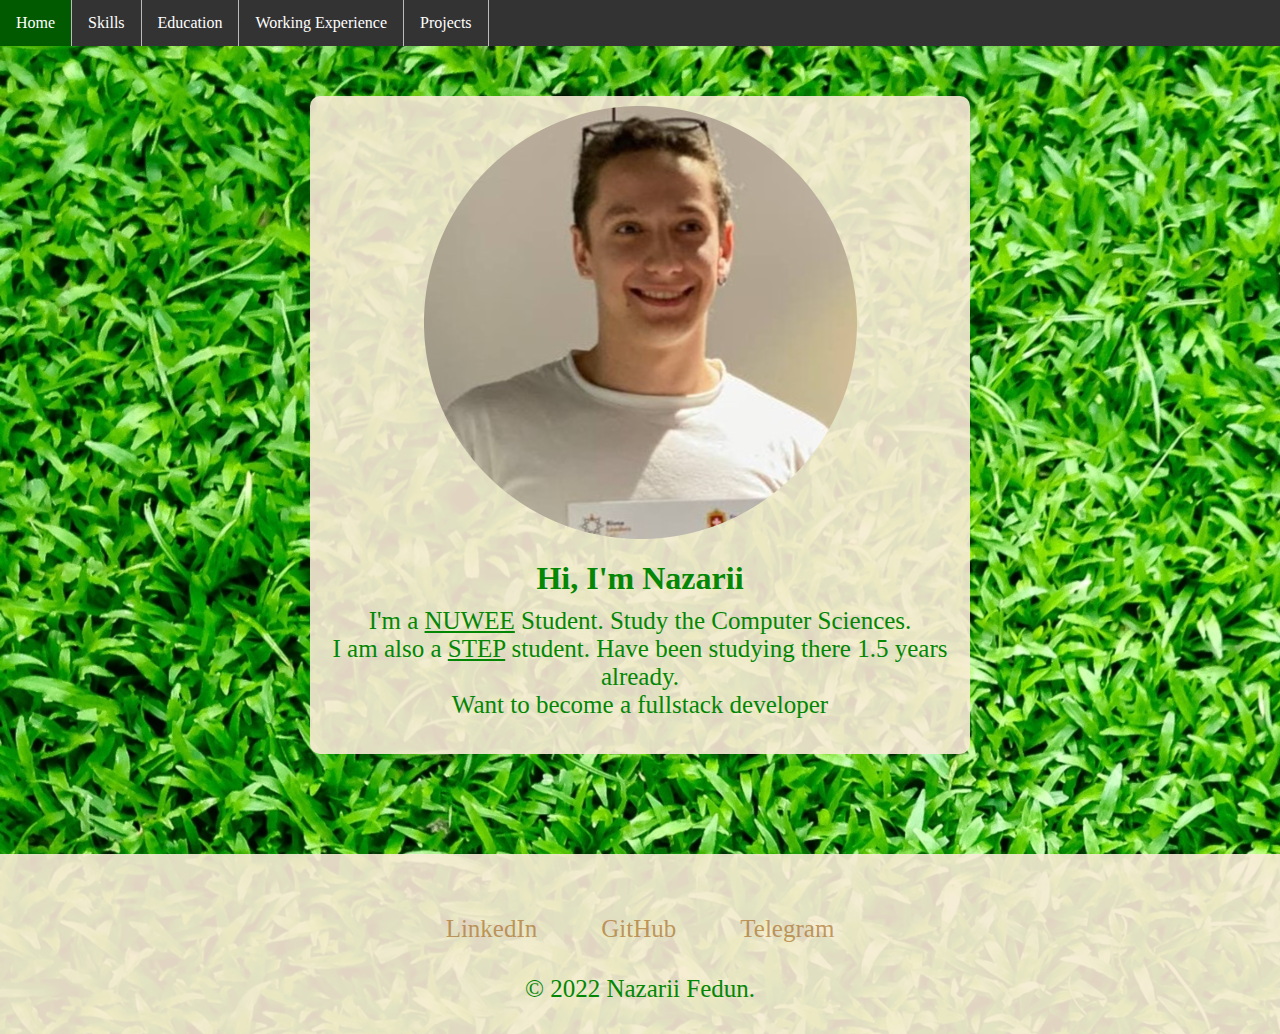
<file: index.html>
﻿<!DOCTYPE html>
<html>
<head>
    <meta charset="utf-8" />
    <title>About Me</title>
    <link href="styles/scss/menu.css" rel="stylesheet" />
    <link href="styles/scss/site.css" rel="stylesheet" />
</head>
<body>
    <div class="navbar-container">
        <ul>
            <li class="active"><a class="current" href="/">Home</a></li>
            <li><a href="skills.html">Skills</a></li>
            <li><a href="education.html">Education</a></li>
            <li><a href="working_exp.html">Working Experience</a></li>
            <li><a href="projects.html">Projects</a></li>
        </ul>
    </div>

    <div class="container">
        <img src="images/me.png" alt="Me-Photo" />
        <h1>Hi, I'm Nazarii</h1>
        <p>
            I'm a <a href="https://nuwm.edu.ua/" target="_blank">NUWEE</a> Student. Study the Computer Sciences.<br />
            I am also a  <a href="https://rivne.itstep.org/" target="_blank">STEP</a> student. Have been studying there 1.5 years already.<br />
            Want to become a fullstack developer
        </p>
    </div>

    <div class="footer-container">
        <a class="footer-link" href="https://www.linkedin.com/in/nazar-fedun-50a193163/" target="_blank">LinkedIn</a>
        <a class="footer-link" href="https://github.com/nazaruha" target="_blank">GitHub</a>
        <a class="footer-link" href="https://t.me/Grushepad" target="_blank">Telegram</a>
        <p class="copyright">© 2022 Nazarii Fedun.</p>
    </div>
</body>
</html>
</file>
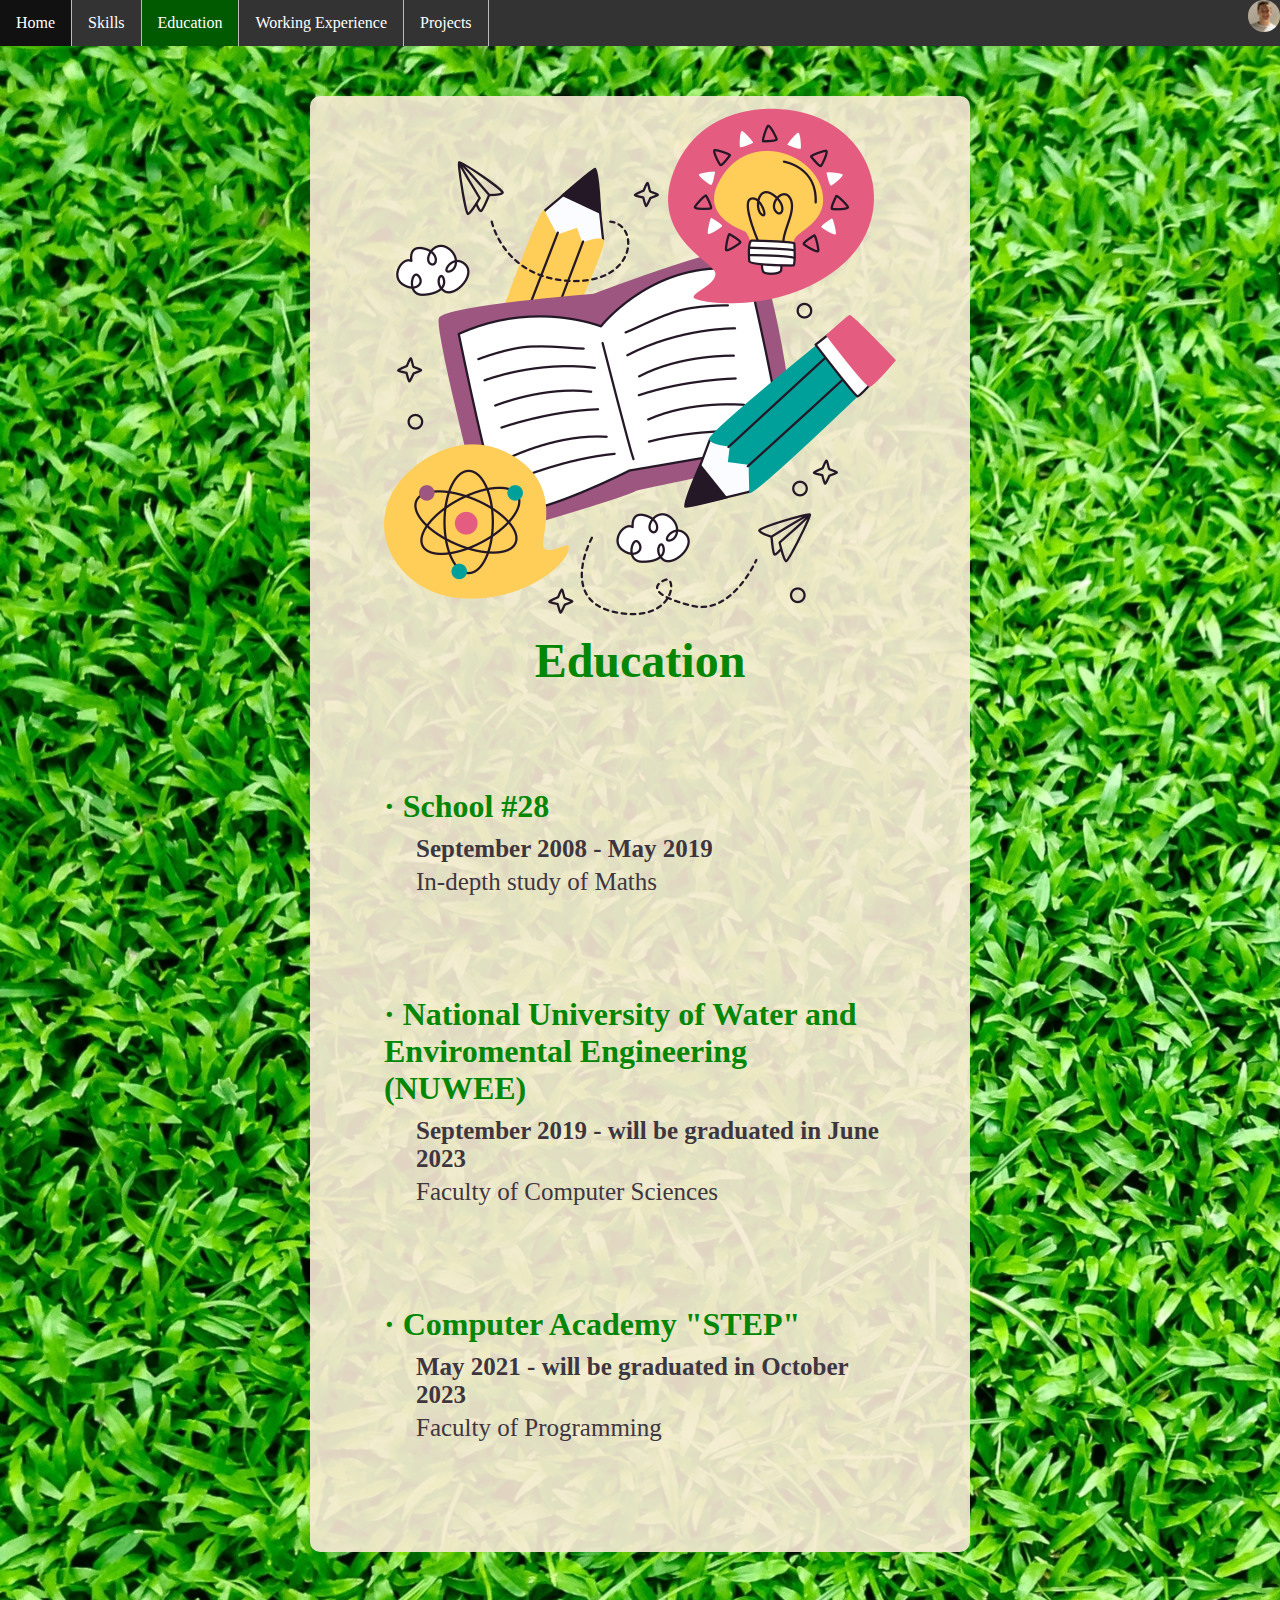
<file: education.html>
﻿<!DOCTYPE html>
<html>
<head>
    <meta charset="utf-8" />
    <title>Education</title>
    <link href="styles/scss/education.css" rel="stylesheet"/>
    <link href="styles/scss/site.css" rel="stylesheet"/>
    <link href="styles/scss/menu.css" rel="stylesheet"/>
</head>
<body>
    <div class="navbar-container">
        <ul>
            <li><a href="index.html">Home</a></li>
            <li><a href="skills.html">Skills</a></li>
            <li class="active"><a class="current" href="education.html">Education</a></li>
            <li><a href="working_exp.html">Working Experience</a></li>
            <li><a href="projects.html">Projects</a></li>
            <li id="lilphoto"><img src="images/small-me.png" alt="Me Photo" /></li>
        </ul>
    </div>

    <div class="container">
        <img src="images/education.png" alt="Education-Photo"/>
        <h1>Education</h1>
        <div class="edu-row">
            <h3>· School #28</h3>
            <p class="edu-lasting">September 2008 - May 2019</p>
            <p class="edu-describe">In-depth study of Maths</p>
        </div>
        <div class="edu-row">
            <h3>· National University of Water and Enviromental Engineering (NUWEE)</h3>
            <p class="edu-lasting">September 2019 - will be graduated in June 2023</p>
            <p class="edu-describe">Faculty of Computer Sciences</p>
        </div>
        <div class="edu-row">
            <h3>· Computer Academy "STEP"</h3>
            <p class="edu-lasting">May 2021 - will be graduated in October 2023</p>
            <p class="edu-describe">Faculty of Programming</p>
        </div>
    </div>
</body>
</html>
</file>
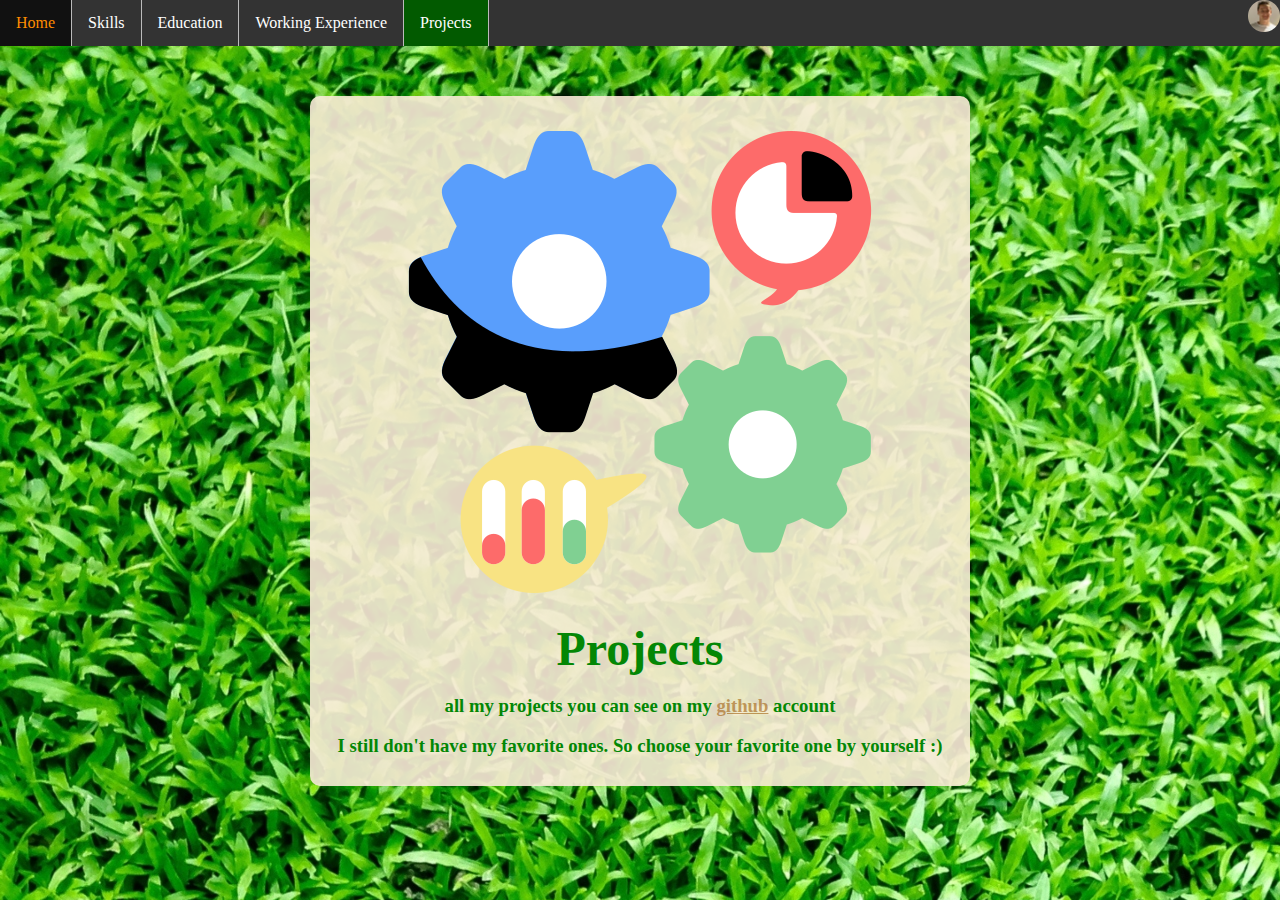
<file: projects.html>
﻿<!DOCTYPE html>
<html>
<head>
    <meta charset="utf-8" />
    <title>Projects</title>
    <link href="styles/scss/projects.css" rel="stylesheet"/>
    <link href="styles/scss/site.css" rel="stylesheet"/>
    <link href="styles/scss/menu.css" rel="stylesheet"/>
</head>
<body>
    <div class="navbar-container">
        <ul>
            <li><a href="index.html">Home</a></li>
            <li><a href="skills.html">Skills</a></li>
            <li><a href="education.html">Education</a></li>
            <li><a href="working_exp.html">Working Experience</a></li>
            <li class="active"><a class="current" href="projects.html">Projects</a></li>
            <li id="lilphoto"><img src="images/small-me.png" alt="Me Photo" /></li>
        </ul>
    </div>

    <div class="container">
        <img src="images/project.png" alt="Project-Photo" />
        <h1>Projects</h1>
        <h3>all my projects you can see on my <a href="https://github.com/nazaruha" target="_blank">github</a> account</h3>
        <h3>I still don't have my favorite ones. So choose your favorite one by yourself :)</h3>
    </div>
</body>
</html>
</file>
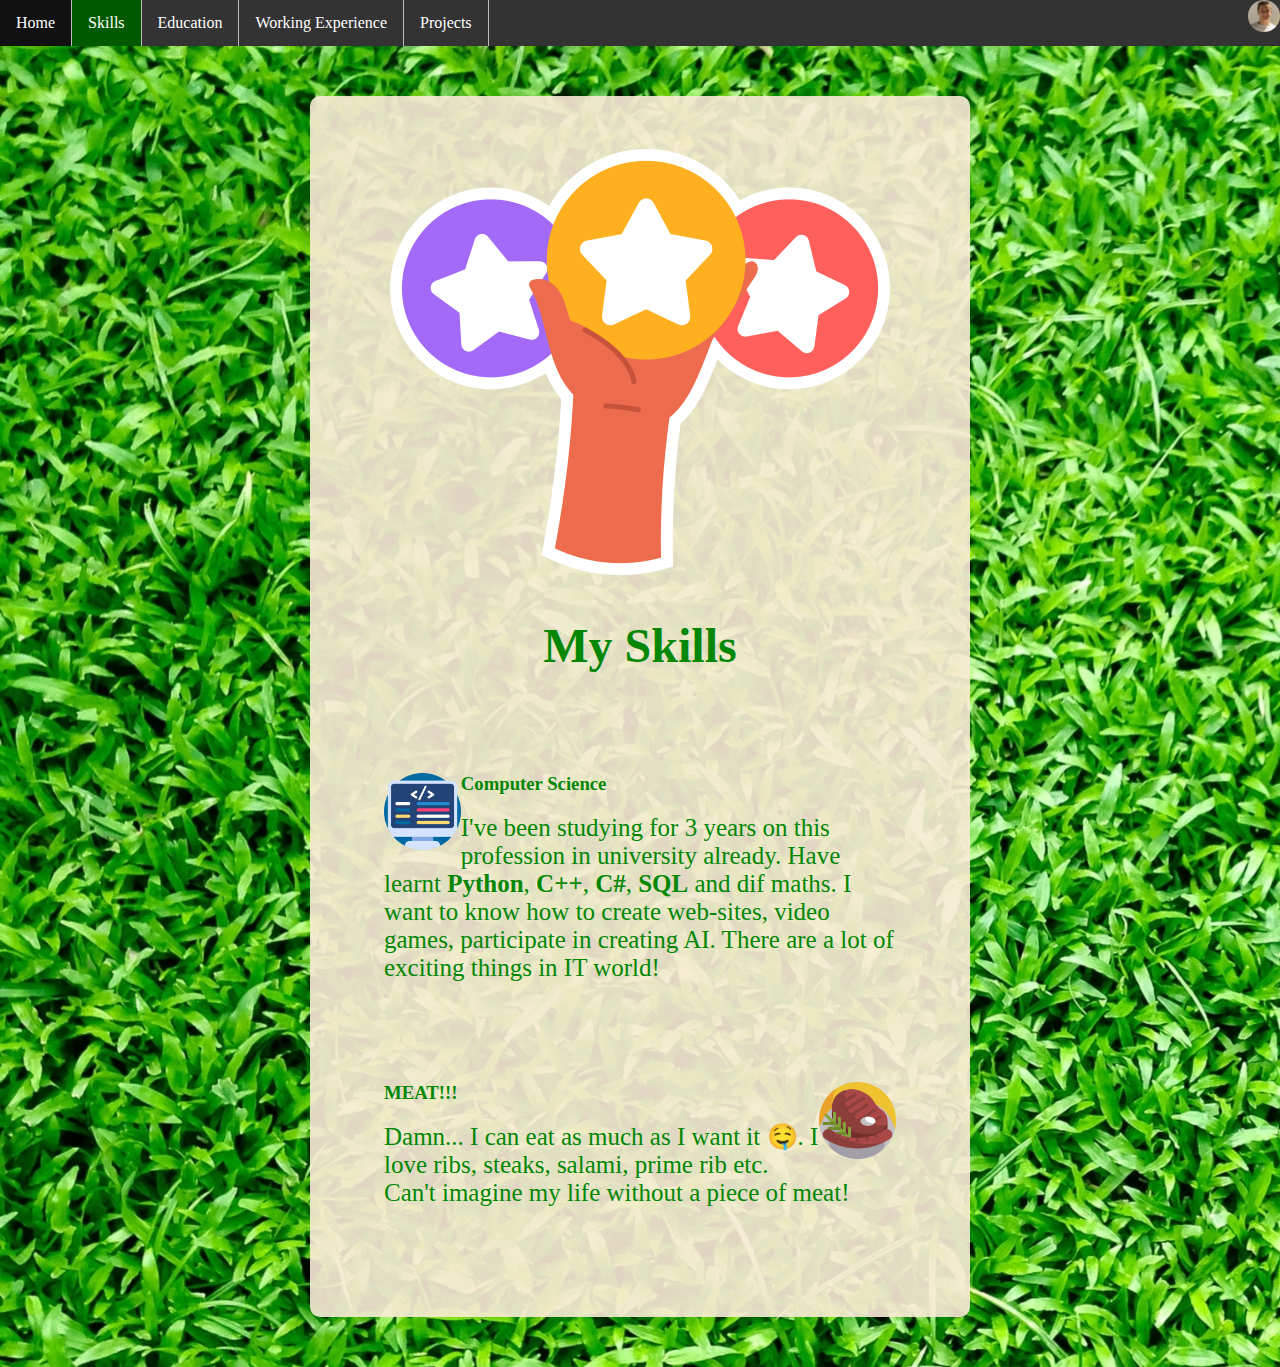
<file: skills.html>
﻿<!DOCTYPE html>
<html>
<head>
    <meta charset="utf-8" />
    <title>Skills</title>
    <link href="styles/scss/skills.css" rel="stylesheet"/>
    <link href="styles/scss/site.css" rel="stylesheet"/>
    <link href="styles/scss/menu.css" rel="stylesheet"/>
</head>
<body>
    <div class="navbar-container">
        <ul>
            <li><a href="index.html">Home</a></li>
            <li class="active"><a class="current" href="skills.html">Skills</a></li>
            <li><a href="education.html">Education</a></li>
            <li><a href="working_exp.html">Working Experience</a></li>
            <li><a href="projects.html">Projects</a></li>
            <li id="lilphoto"><img src="images/small-me.png" alt="Me Photo"/></li>
        </ul>
    </div>

    <div class="container">
        <img src="images/skills.png" alt="Skills-Photo" />
        <h1>My Skills</h1>
        <div class="skill-row">
            <img class="code-img" src="images/code-skill.png" alt="skill-photo"> <!-- SKILL PHOTO -->
            <h3>Computer Science</h3>
            <p>
                I've been studying for 3 years on this profession in university already.
                Have learnt <b>Python</b>, <b>C++</b>, <b>C#</b>, <b>SQL</b> and dif maths.
                I want to know how to create web-sites, video games, participate in creating AI. There are a lot of exciting things in IT world!
            </p>
        </div>
        <div class="skill-row">
            <img class="meat-img" src="images/meat-skill.png" alt="skill-photo"> <!-- SKILL PHOTO -->
            <h3>MEAT!!!</h3>
            <p>Damn... I can eat as much as I want it 🤤. I love ribs, steaks, salami, prime rib etc. Can't imagine my life without a piece of meat!</p>
        </div>
    </div>
    </div>
</body>
</html>
</file>
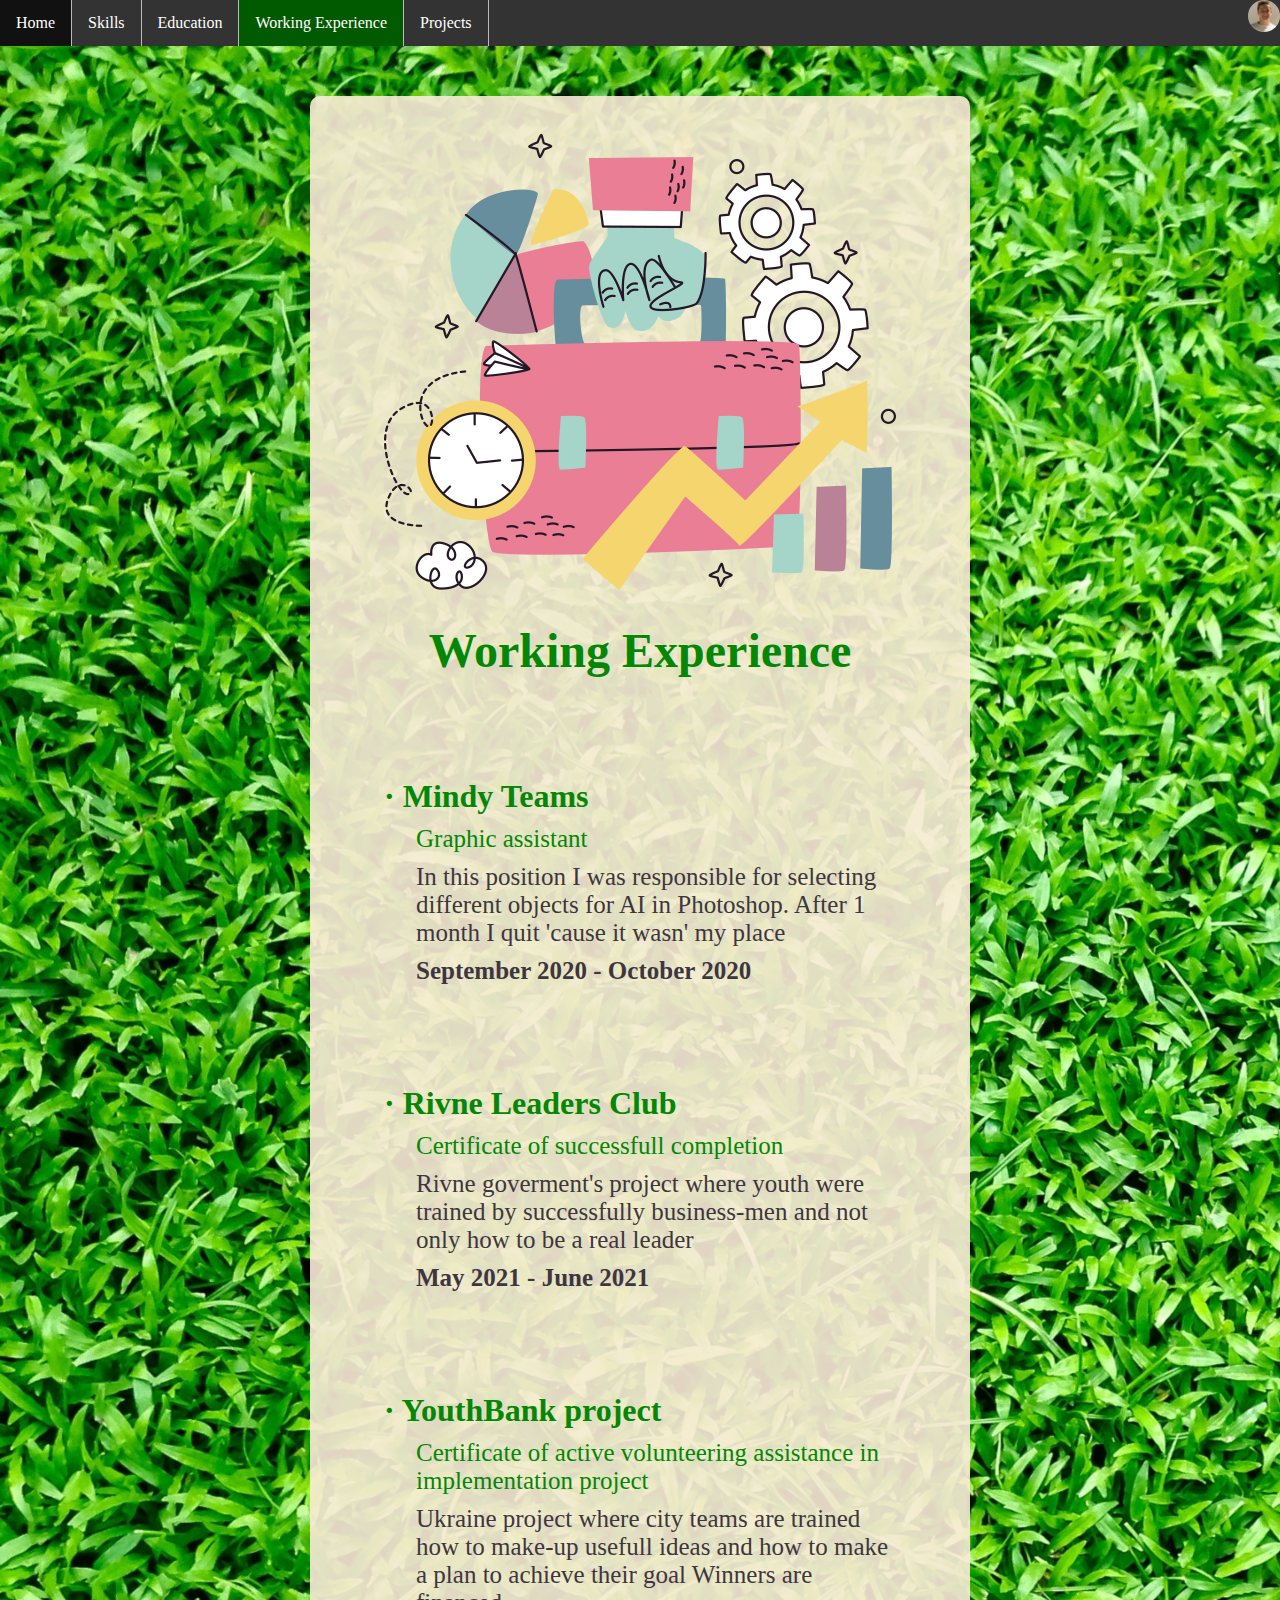
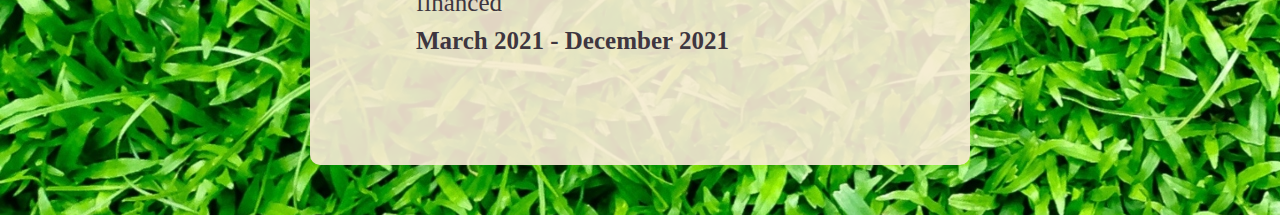
<file: working_exp.html>
﻿<!DOCTYPE html>
<html>
<head>
    <meta charset="utf-8" />
    <title>Working Experience</title>
    <link href="styles/scss/working_exp.css" rel="stylesheet"/>
    <link href="styles/scss/site.css" rel="stylesheet"/>
    <link href="styles/scss/menu.css" rel="stylesheet"/>
</head>
<body>
    <div class="navbar-container">
        <ul>
            <li><a href="index.html">Home</a></li>
            <li><a href="skills.html">Skills</a></li>
            <li><a href="education.html">Education</a></li>
            <li class="active"><a class="current" href="working_exp.html">Working Experience</a></li>
            <li><a href="projects.html">Projects</a></li>
            <li id="lilphoto"><img src="images/small-me.png" alt="Me Photo" /></li>
        </ul>
    </div>

    <div class="container">
        <img src="images/working-exp.png" alt="WorkExp-Photo" />
        <h1>Working Experience</h1>

        <div class="work-row">
            <h3>· Mindy Teams</h3>
            <p class="work-position">Graphic assistant</p>
            <p class="work-describe">
                In this position I was responsible for selecting different objects for AI in Photoshop.
                After 1 month I quit 'cause it wasn' my place
            </p>
            <p class="work-lasting">September 2020 - October 2020</p>
        </div>

        <div class="work-row">
            <h3>· Rivne Leaders Club</h3>
            <p class="work-position">Certificate of successfull completion</p>
            <p class="work-describe">
                Rivne goverment's project where youth were trained
                by successfully business-men and not only
                how to be a real leader
            </p>
            <p class="work-lasting">May 2021 - June 2021</p>
        </div>

        <div class="work-row">
            <h3>· YouthBank project</h3>
            <p class="work-position">Certificate of active volunteering assistance in implementation project</p>
            <p class="work-describe">
                Ukraine project where city teams are trained how to make-up usefull ideas and how to make a plan to achieve their goal
                Winners are financed
            </p>
            <p class="work-lasting">March 2021 - December 2021</p>
        </div>
    </div>
</body>
</html>
</file>
<file: styles/scss/menu.css>
ul {
  list-style-type: none;
  margin: 0;
  padding: 0;
  overflow: hidden;
  background-color: #333;
}

li {
  float: left;
}
li a {
  display: block;
  color: white;
  text-align: center;
  padding: 14px 16px;
  text-decoration: none;
  border-right: 1px solid #bbb;
}
li a:hover {
  background-color: #111;
}
li img {
  display: block;
  margin: auto;
}

.active {
  background-color: #025a00;
}

.current:hover {
  background-color: #025a00;
}

#lilphoto {
  float: right;
  align-items: center;
}

/*# sourceMappingURL=menu.css.map */
</file>
<file: styles/scss/site.css>
body {
  text-align: center;
}

.container {
  background: rgba(250, 235, 215, 0.9);
  margin: 50px auto auto auto;
  width: 50%;
  padding: 10px;
  border-radius: 10px;
}
.container img {
  display: block;
  margin: 0 auto 0 auto;
}

h1 {
  margin-bottom: 0;
}

h1, h3 {
  color: #038705;
}

p {
  color: #038705;
  font-size: 25px;
  margin-top: 10px;
}
p a {
  color: #038705;
}
p a:hover {
  color: #04a407;
}

.footer-container {
  background: rgba(250, 235, 215, 0.9);
  margin-top: 6.25rem;
  padding: 50px 0 20px;
  line-height: 2;
}

.footer-link {
  color: rgba(161, 96, 15, 0.61);
  text-decoration: none;
  font-size: 25px;
  margin: 0 30px;
}

.footer-link:hover {
  color: darkorange;
}

.copyright {
  margin-bottom: 0;
}

body {
  background-image: url("../../images/grass.jpg");
  margin: 0;
}

/*# sourceMappingURL=site.css.map */
</file>
<file: styles/scss/education.css>
body {
  padding-bottom: 50px;
}

body {
  background-image: url("../../images/grass.jpg");
  margin: 0;
}

h1 {
  margin-top: 15px;
  font-size: 3rem;
}

ol {
  margin: 0;
}

h3 {
  margin: 0;
  font-size: 2rem;
}

.edu-row {
  margin: 100px auto 100px auto;
  width: 80%;
  text-align: left;
}

.edu-lasting, .edu-describe {
  color: #3e363F;
  margin-left: 2rem;
}

.edu-lasting {
  margin-bottom: 5px;
  font-weight: bold;
}

.edu-describe {
  margin-top: 0;
}

/*# sourceMappingURL=education.css.map */
</file>
<file: styles/scss/projects.css>
body {
  padding-bottom: 50px;
}

body {
  background-image: url("../../images/grass.jpg");
  margin: 0;
}

h1 {
  margin-top: 3px;
  font-size: 3rem;
}

a {
  color: rgba(161, 96, 15, 0.61);
}

a:hover {
  color: darkorange;
}

/*# sourceMappingURL=projects.css.map */
</file>
<file: styles/scss/skills.css>
body {
  padding-bottom: 50px;
}

body {
  background-image: url("../../images/grass.jpg");
  margin: 0;
}

h1 {
  margin-top: 0;
  font-size: 3rem;
}

li img {
  margin-top: 10px;
}

.skill-row {
  margin: 100px auto 100px auto;
  width: 80%;
  text-align: left;
}

.code-img {
  width: 15%;
  float: left;
  margin-right: 1.875rem;
}

.meat-img {
  width: 15%;
  float: right;
  margin-left: 1.875rem;
}

/*# sourceMappingURL=skills.css.map */
</file>
<file: styles/scss/working_exp.css>
body {
  padding-bottom: 50px;
}

body {
  background-image: url("../../images/grass.jpg");
  margin: 0;
}

h1 {
  margin-top: 5px;
  font-size: 3rem;
}

h3 {
  margin: 0;
  font-size: 2rem;
}

.work-row {
  margin: 100px auto 100px auto;
  width: 80%;
  text-align: left;
}

.work-position, .work-describe, .work-lasting {
  margin-left: 2rem;
}

.work-describe, .work-lasting {
  color: #3e363F;
}

.work-lasting {
  font-weight: bold;
}

p {
  margin: 0;
}

/*# sourceMappingURL=working_exp.css.map */
</file>
